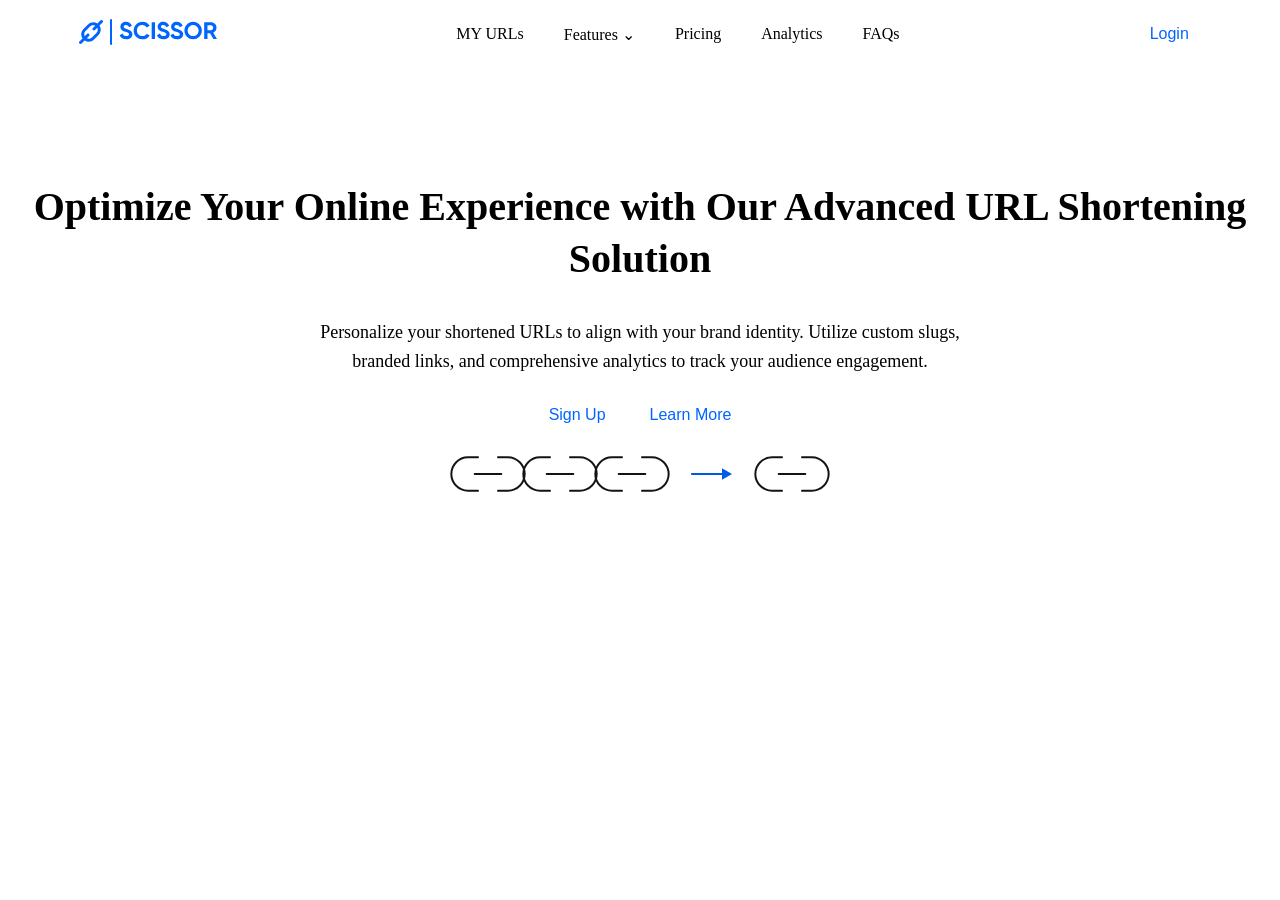
<file: Assessment 2/index.html>
<!DOCTYPE html>
<html lang="en">
<head>
    <meta charset="UTF-8">
    <meta name="viewport" content="width=device-width, initial-scale=1.0">
    <title>Scissor - URL Shortener</title>
    <link rel="stylesheet" href="style.css">
</head>
<body>
    <header>
        <div>
            <img src="assets/Logo.svg" alt="Scissor logo">
        </div>
        <nav>
            <a href="URLs.html">MY URLs</a>  
            <a href="Features.html">Features ⌄</a>
            <a href="Pricing.html">Pricing</a>
            <a href="Analytics.html">Analytics</a>
            <a href="FAQs.html">FAQs</a>
        </nav> 
        <div>
            <button>Login</button>
        </div>
    </header>

    <main>
        <section>
            <h1>Optimize Your Online Experience with Our Advanced URL Shortening Solution</h1>
            <p> Personalize your shortened URLs to align with your brand identity. Utilize custom slugs, branded links, and comprehensive analytics to track your audience engagement. </p>
            <div>
                <button>Sign Up</button>
                <button>Learn More</button>
            </div>
            <div>
                <img src="assets/link.svg" alt="URL link illustration">
            </div>
        </section>
    </main>
</body>
</html>
</file>
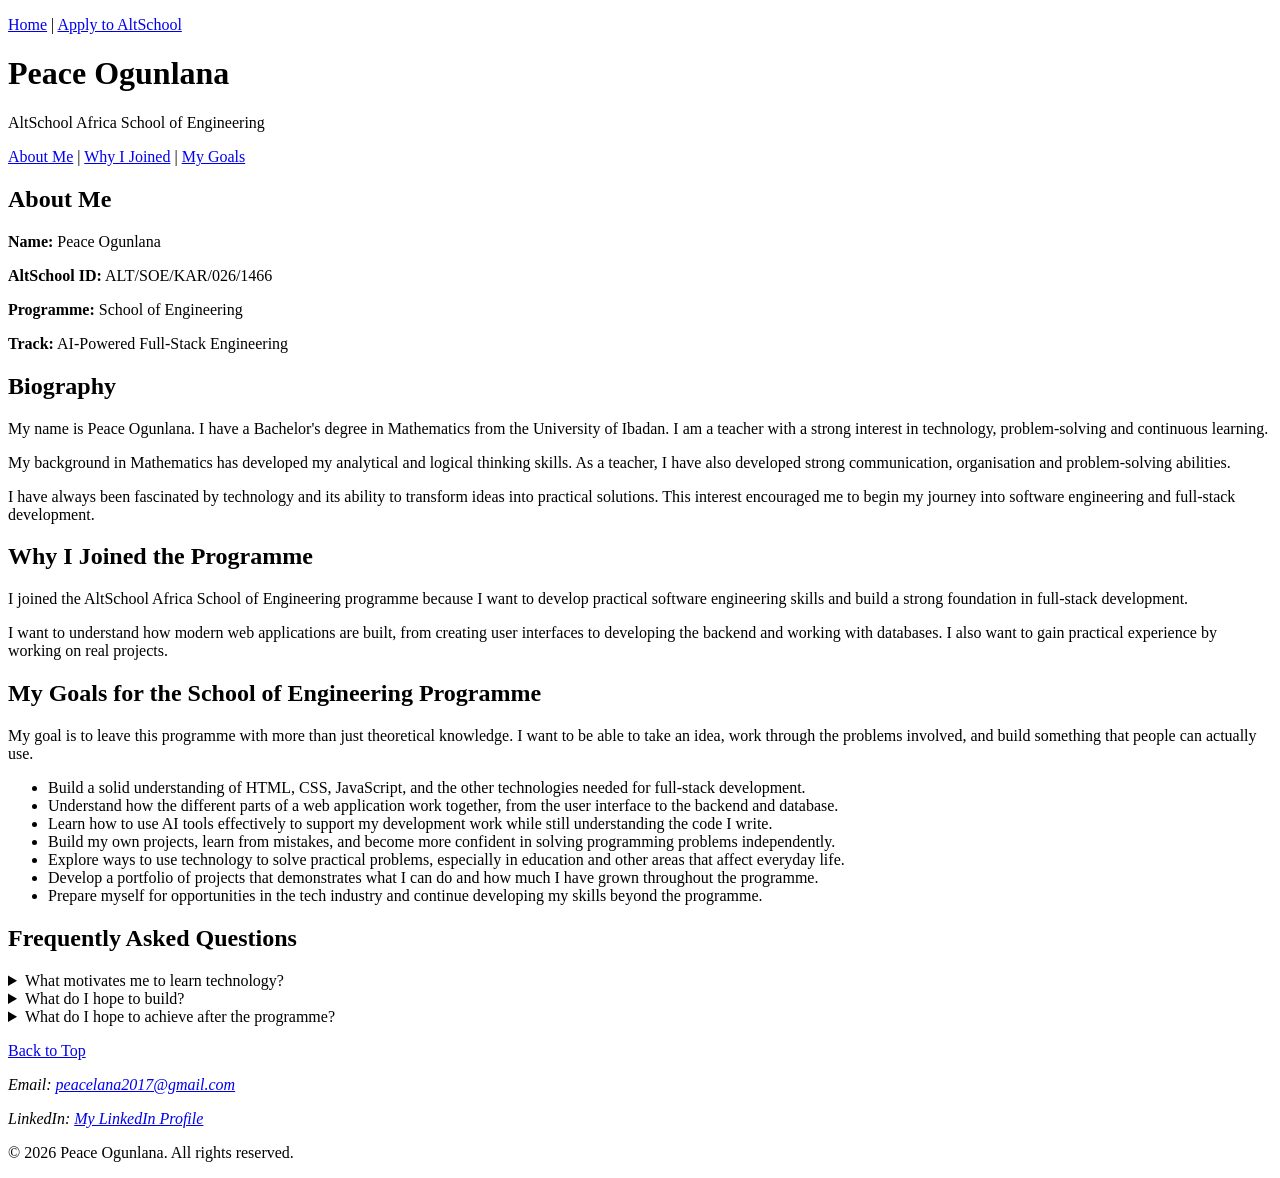
<file: Assessment-1/Part A/index.html>
<!DOCTYPE html>
<html lang="en">
<head>
    <meta charset="UTF-8">
    <meta name="viewport" content="width=device-width, initial-scale=1.0">
    <title>Peace Ogunlana | AltSchool Africa School of Engineering</title>
</head>

<body id="top">

    <header>

        <p>
        <nav>
            <a href="index.html">Home</a> | 
            <a href="form.html">Apply to AltSchool</a>
        </nav>
        </p>
        
        <h1>Peace Ogunlana</h1>
        <p>AltSchool Africa School of Engineering</p>

        <nav aria-label="Main navigation">
            <a href="#about">About Me</a> |
            <a href="#why-i-joined">Why I Joined</a> |
            <a href="#goals">My Goals</a>
        </nav>
    </header>

<main>

    <section id="about">
        <h2>About Me</h2>

        <p><strong>Name:</strong> Peace Ogunlana</p>
        <p><strong>AltSchool ID:</strong> ALT/SOE/KAR/026/1466</p>
        <p><strong>Programme:</strong> School of Engineering</p>
        <p><strong>Track:</strong> AI-Powered Full-Stack Engineering</p>

        <h2>Biography</h2>

        <p>
            My name is Peace Ogunlana. I have a Bachelor's degree in Mathematics
            from the University of Ibadan. I am a teacher with a strong interest
            in technology, problem-solving and continuous learning.
        </p>

        <p>
            My background in Mathematics has developed my analytical and logical
            thinking skills. As a teacher, I have also developed strong
            communication, organisation and problem-solving abilities.
        </p>

        <p>
            I have always been fascinated by technology and its ability to
            transform ideas into practical solutions. This interest encouraged
            me to begin my journey into software engineering and full-stack
            development.
        </p>
    </section>

    <section id="why-i-joined">
        <h2>Why I Joined the Programme</h2>

        <p>
            I joined the AltSchool Africa School of Engineering programme
            because I want to develop practical software engineering skills
            and build a strong foundation in full-stack development.
        </p>

        <p>
            I want to understand how modern web applications are built, from
            creating user interfaces to developing the backend and working
            with databases. I also want to gain practical experience by
            working on real projects.
        </p>
    </section>

    <section id="goals">
        <h2>My Goals for the School of Engineering Programme</h2>

        <p>
            My goal is to leave this programme with more than just
            theoretical knowledge. I want to be able to take an idea,
            work through the problems involved, and build something
            that people can actually use.
        </p>

        <ul>
            <li>
                Build a solid understanding of HTML, CSS, JavaScript,
                and the other technologies needed for full-stack development.
            </li>

            <li>
                Understand how the different parts of a web application
                work together, from the user interface to the backend
                and database.
            </li>

            <li>
                Learn how to use AI tools effectively to support my
                development work while still understanding the code
                I write.
            </li>

            <li>
                Build my own projects, learn from mistakes, and become
                more confident in solving programming problems independently.
            </li>

            <li>
                Explore ways to use technology to solve practical problems,
                especially in education and other areas that affect everyday life.
            </li>

            <li>
                Develop a portfolio of projects that demonstrates what
                I can do and how much I have grown throughout the programme.
            </li>

            <li>
                Prepare myself for opportunities in the tech industry
                and continue developing my skills beyond the programme.
            </li>
        </ul>
    </section>

    <section>
        <h2>Frequently Asked Questions</h2>

        <details>
            <summary>What motivates me to learn technology?</summary>
            <p>
                I am motivated by the opportunity to combine my mathematical
                background with technology and use software to create practical
                solutions to real-world problems.
            </p>
        </details>

        <details>
            <summary>What do I hope to build?</summary>
            <p>
                I hope to build useful web applications that solve everyday
                problems and provide meaningful value to users.
            </p>
        </details>

        <details>
            <summary>What do I hope to achieve after the programme?</summary>
            <p>
                I hope to have developed the technical skills and practical
                experience required to contribute effectively to software
                development projects and continue growing as a software engineer.
            </p>
        </details>
    </section>

</main>

    
    <footer>
        <p><a href="#top">Back to Top</a></p>

        <address>
            <p>Email: <a href="mailto:peacelana2017@gmail.com">peacelana2017@gmail.com</a></p>

            <p>LinkedIn:
                <a href="https://www.linkedin.com/in/peace-ogunlana-033312436/" target="_blank" rel="noopener noreferrer">
                    My LinkedIn Profile
                </a>
            </p>
        </address>

        <p>&copy; 2026 Peace Ogunlana. All rights reserved.</p>
    </footer>

</body>
</html>
</file>
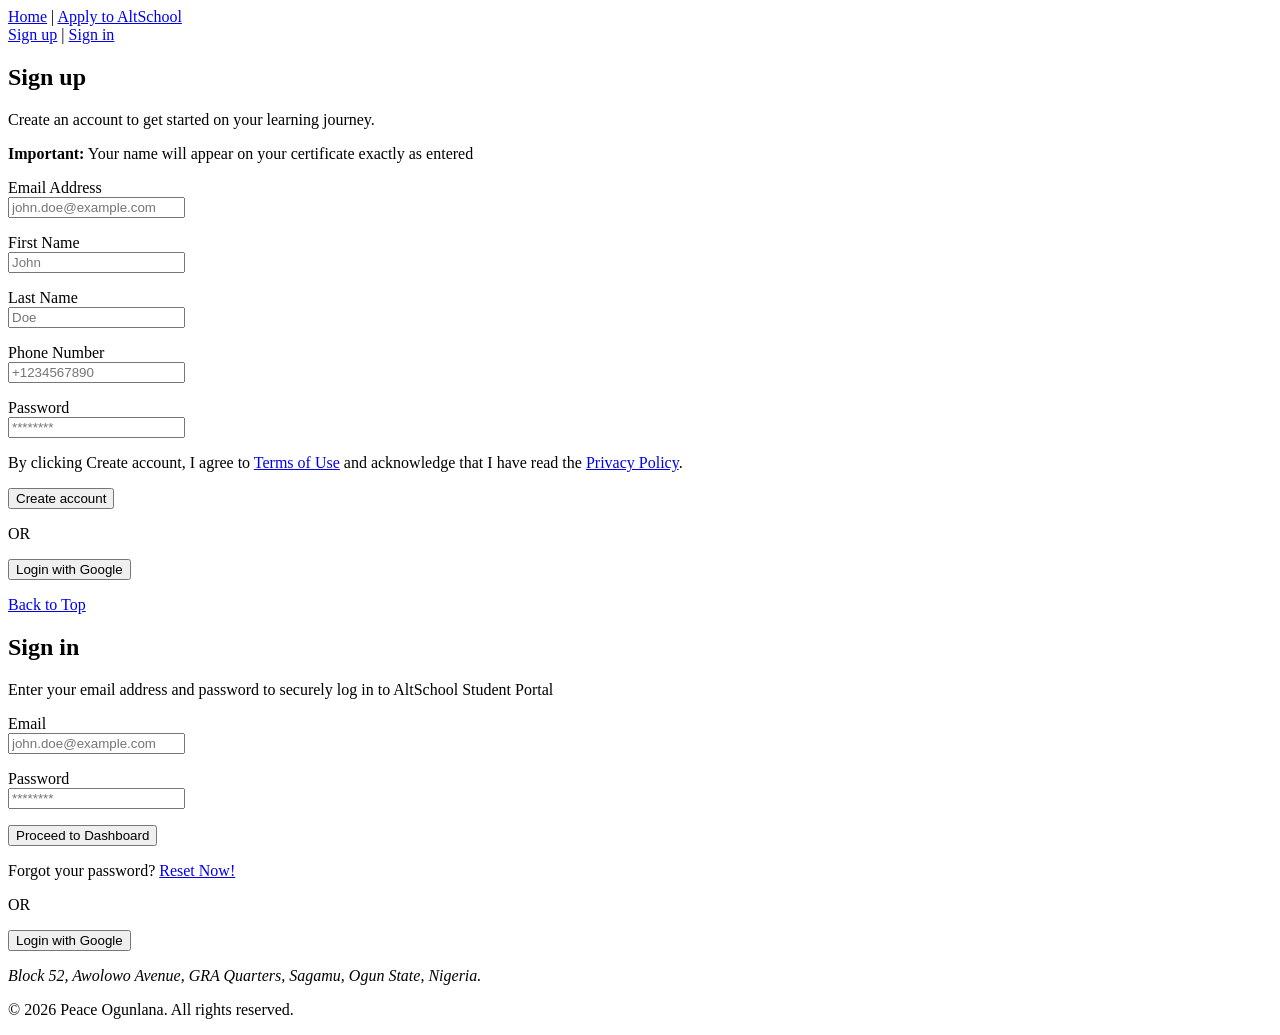
<file: Assessment-1/Part A/form.html>
<!DOCTYPE html>
<html lang="en">

<head>
    <meta charset="UTF-8">
    <meta name="viewport" content="width=device-width, initial-scale=1.0">
    <title>ALT School Application Form</title>
</head>

<body>

<header>

    <nav>
        <a href="index.html">Home</a> |
        <a href="form.html">Apply to AltSchool</a>
    </nav>

    <nav>

    <a href="#signup">Sign up</a> |
    <a href="#signin">Sign in</a>

    </nav>

</header>

<main>


    <section id="signup">
    <h1>Sign up</h1>
    <p>
    Create an account to get started on your learning journey.
    </p>

    <p>
    <strong>Important:</strong> Your name will appear on your certificate
    exactly as entered
    </p>

    <form>

            <p>
                <label for="email">Email Address</label><br>
                <input type="email" id="email" name="email"
                    placeholder="john.doe@example.com" required>
            </p>

            <p>
                <label for="first-name">First Name</label><br>
                <input type="text" id="first-name" name="first-name"
                    placeholder="John" required>
            </p>

            <p>
                <label for="last-name">Last Name</label><br>
                <input type="text" id="last-name" name="last-name"
                    placeholder="Doe" required>
            </p>

            <p>
                <label for="phone">Phone Number</label><br>
                <input type="tel" id="phone" name="phone"
                    placeholder="+1234567890" required>
            </p>

            <p>
                <label for="password">Password</label><br>
                <input type="password" id="password" name="password"
                    placeholder="********" required>
            </p>

            <p>
                By clicking Create account, I agree to
                <a href="#">Terms of Use</a>
                and acknowledge that I have read the
                <a href="#">Privacy Policy</a>.
            </p>

            <p>
                <button type="submit">Create account</button>
            </p>

            <p>OR</p>

            <p>
                <button type="button">Login with Google</button>
            </p>

            <p><a href="#top">Back to Top</a></p>

    </form>
    </section>

</main>

    
<section id="signin">
    <h2>Sign in</h2>

    <p>
        Enter your email address and password to securely log in to
        AltSchool Student Portal
    </p>

    <form>
        <p>
            <label for="sign-in-email">Email</label><br>
            <input type="email" id="sign-in-email" name="sign-in-email"
                placeholder="john.doe@example.com" required>
        </p>

        <p>
            <label for="sign-in-password">Password</label><br>
            <input type="password" id="sign-in-password" name="sign-in-password"
                placeholder="********" required>
        </p>

        <p>
            <button type="submit">Proceed to Dashboard</button>
        </p>

        <p>
            Forgot your password?
            <a href="#">Reset Now!</a>
        </p>

        <p>OR</p>

        <button type="button">Login with Google</button>
    </form>
</section>

</main>

<footer>

    <p>
        <address>
            Block 52, Awolowo Avenue, GRA Quarters, Sagamu, Ogun State, Nigeria.
        </address>
    </p>

    <p>
        &copy; 2026 Peace Ogunlana. All rights reserved.
    </p>

</footer>

</body>

</html>
</file>
<file: Assessment 2/style.css>
header {
    display: flex;
    justify-content: space-between;
    align-items: center;
    width: 90%;
    max-width: 1150px;
    margin: 12px auto;
}
nav a {
    text-decoration: none;
    color: inherit;
}
nav {
    display: flex;
    gap: 40px;
}
button {
    background-color: transparent;
    border: none;
    color: #0065FE;
    padding: 10px 20px;
    cursor: pointer;
    font-size: 16px;
    font-weight: 500;
}
main {
    text-align: center;
    padding: 80px 20px;
}

h1 {
    font-size: 40px;
    font-weight: 700;
    line-height: 1.3;
}

main p {
    font-size: 18px;
    line-height: 1.6;
    max-width: 700px;
    margin: 20px auto;
}
</file>
